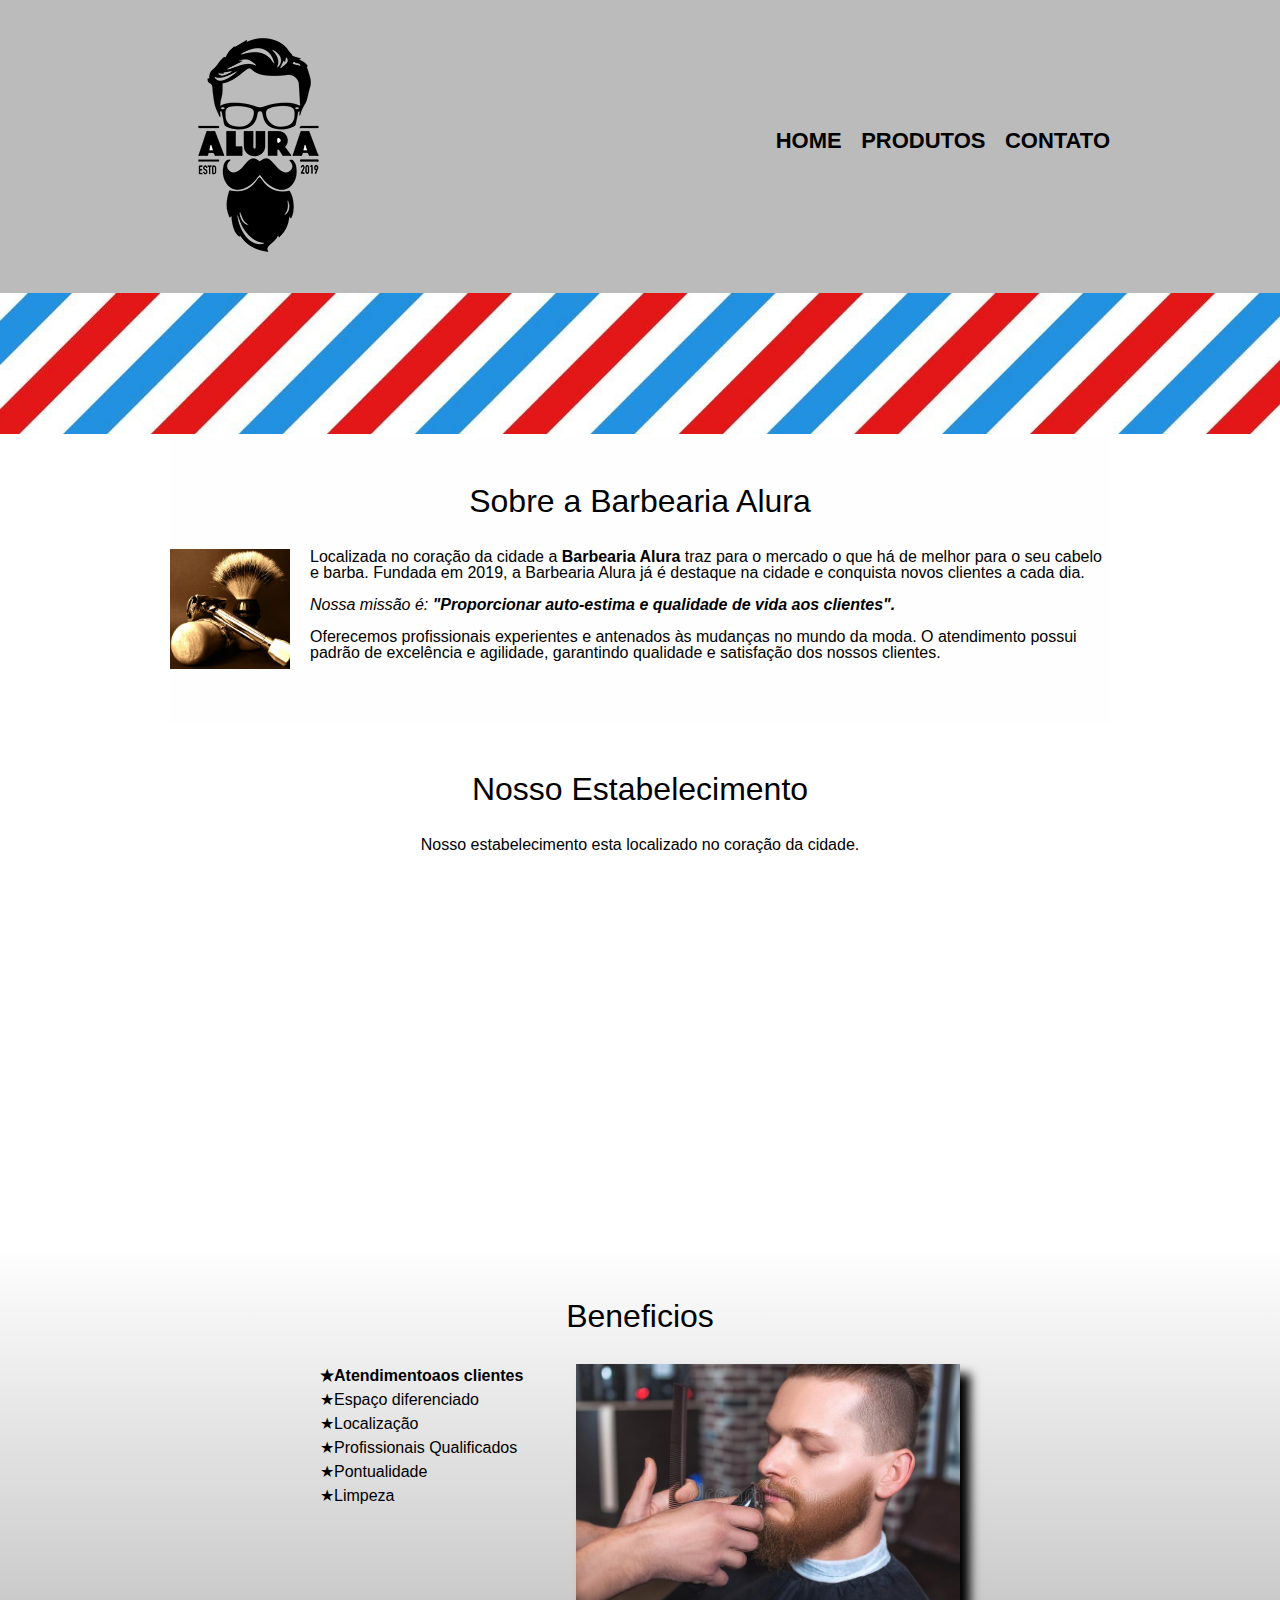
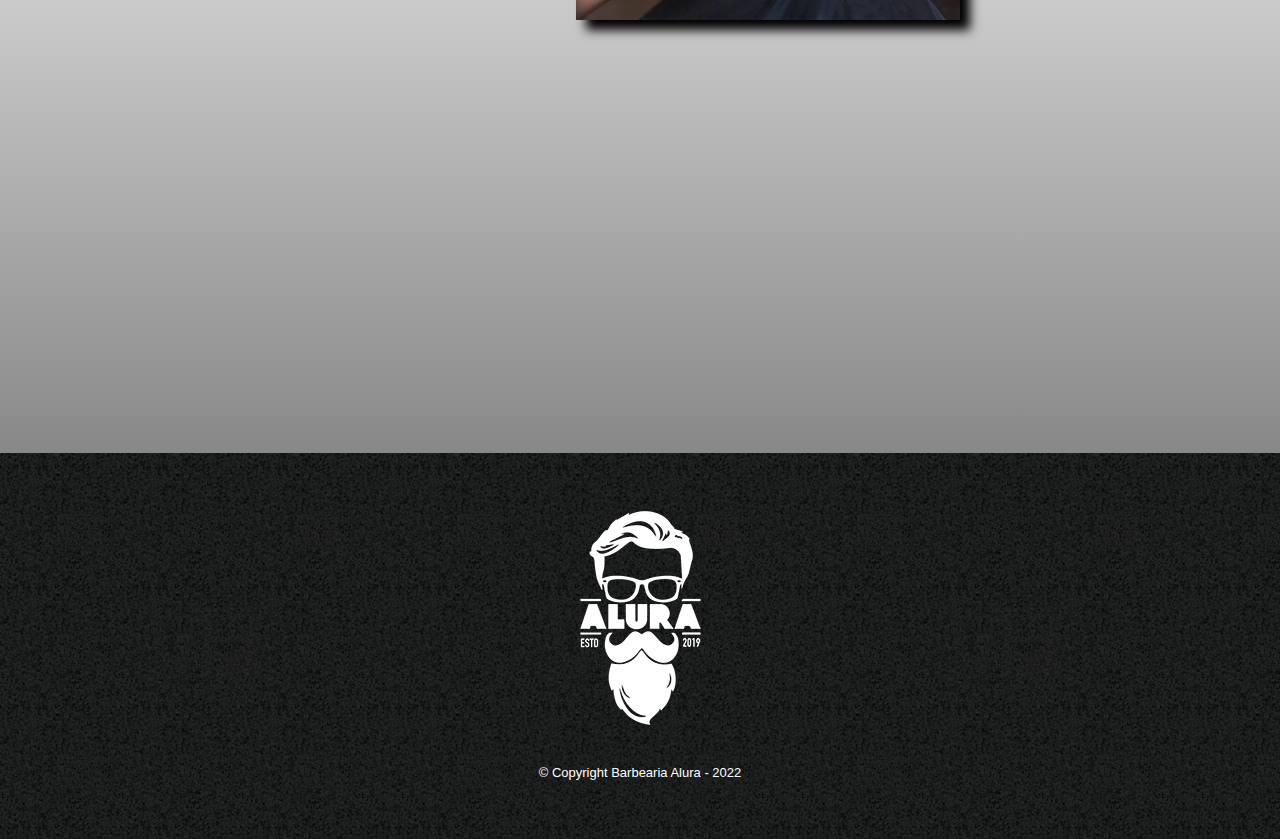
<file: Barbearia/index.html>
<!DOCTYPE html>
<html lang="pt-br">
    <head>
        <meta charset="UTF-8">
        <meta name="viewport" content="width=device-width">

        <title>Barbearia Alura</title>
        <link rel="stylesheet" href="reset.css">
        <link rel="stylesheet" href="style.css">
        <link href="https: //fonts.googleapis.com/css2? família= Montserrat:ital,wght@1.300 &family= Justo & family= Sarala:wght@400;700 & display=swap" rel="stylesheet">
    </head>
    <body>
        <header>
            <div class="caixa">
                <h1>
                    <img src="logo.png">
                </h1>
                <nav>
                    <ul>
                        <li><a href="index.html">Home</a></li>
                        <li><a href="produtos.html">Produtos</a></li>
                        <li><a href="contato.html">Contato</a></li>
                    </ul>
                </nav>
            </div>
        </header>

        <img class="banner" src="banner.jpg">

        <main>
            <section class="principal">
                <h2 class="titulo-principal">Sobre a Barbearia Alura</h2>

                <img class="utensilios" src="utensilios.jpg" alt="Utensilios de um barbeiro">

                <p>Localizada no coração da cidade a <strong>Barbearia Alura</strong> traz para o mercado o que há de melhor para o seu cabelo e barba. Fundada em 2019, a Barbearia Alura já é destaque na cidade e conquista novos clientes a cada dia.</p>

                <p id="missao"><em>Nossa missão é: <strong>"Proporcionar auto-estima e qualidade de vida aos clientes".</strong></em></p>

                <p>Oferecemos profissionais experientes e antenados às mudanças no mundo da moda. O atendimento possui padrão de excelência e agilidade, garantindo qualidade e satisfação dos nossos clientes.</p>
            </section>

            <section class="mapa">
                <h3 class="titulo-principal">Nosso Estabelecimento</h3>
                <p>Nosso estabelecimento esta localizado no coração da cidade.</p>
                <div class="mapa-conteudo">
                    <iframe src="https://www.google.com/maps/embed?pb=!1m14!1m8!1m3!1d58799.7695884132!2d-43.16186!3d-22.913902!3m2!1i1024!2i768!4f13.1!3m3!1m2!1s0x0%3A0xc15cf061c8b1e3a7!2sBarbeiroOnline%20-%20Barbearia%20Centro%20RJ!5e0!3m2!1spt-BR!2sbr!4v1645538130339!5m2!1spt-BR!2sbr" width="100%" height="300" style="border:0;" allowfullscreen="" loading="lazy"></iframe>
                </div>    
            </section>

            <section class="beneficios">
                <h3 class="titulo-principal">Beneficios</h3>
                <div class="conteudo-beneficios">
                    <ul class="lista-beneficios">
                        <li class="itens">Atendimentoaos clientes</li>
                        <li class="itens">Espaço diferenciado</li>
                        <li class="itens">Localização</li>
                        <li class="itens">Profissionais Qualificados</li>
                        <li class="itens">Pontualidade</li>
                        <li class="itens">Limpeza</li>
                    </ul><img class="imagem-beneficios" src="beneficios.jpg">
                </div>
                <div class="video">
                    <iframe width="100%" height="315" src="https://www.youtube.com/embed/wcVVXUV0YUY" title="YouTube video player" frameborder="0" allow="accelerometer; autoplay; clipboard-write; encrypted-media; gyroscope; picture-in-picture" allowfullscreen></iframe>
                </div>    
            </section>
         </main>   
        <footer>
            <img src="logo-branco.png">
            <p class="copyright">&copy; Copyright Barbearia Alura - 2022</p>
        </footer>
    </body>

</html>
</file>
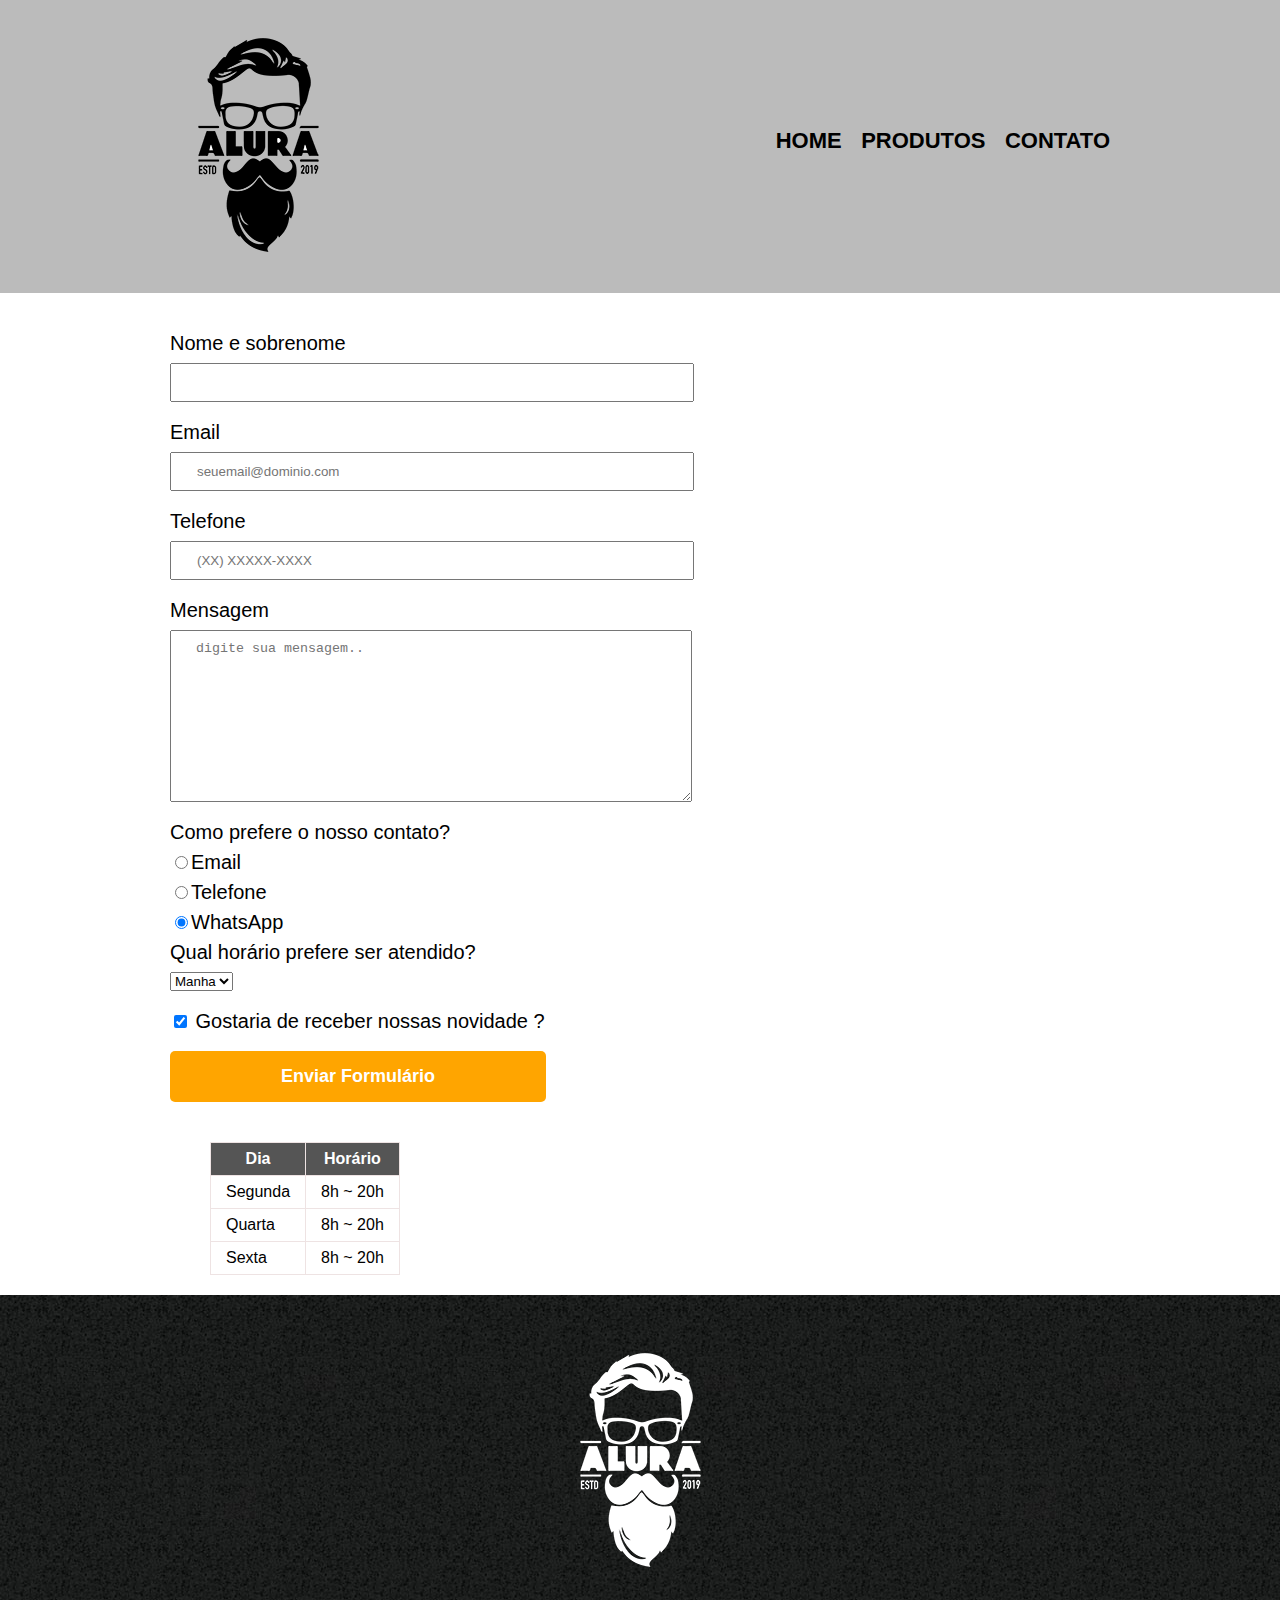
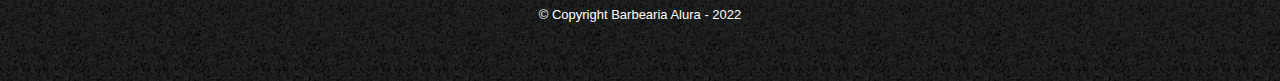
<file: Barbearia/contato.html>
<!DOCTYPE html>
<html>
    <head>
        <meta charset="UTF-8">
        <meta name="viewport" content="width=device-width">

        <title>Contato - Barbearia Alura</title>
        <link rel="stylesheet" href="reset.css">
        <link rel="stylesheet" href="style.css">
    </head>
    <body>
        <header>
            <div class="caixa">
                <h1>
                    <img src="logo.png" alt="Logo da Barbearia Alura">
                </h1>
                <nav>
                    <ul>
                        <li><a href="index.html">Home</a></li>
                        <li><a href="produtos.html">Produtos</a></li>
                        <li><a href="contato.html">Contato</a></li>
                    </ul>
                </nav>
            </div>
        </header>
        <main>
            <div class="conteudo-contato">
                <form>
                    <label for="nomesobrenome">Nome e sobrenome</label>
                    <input type="text" id="nomesobrenome" class="input-padrao" required>

                    <label for="email">Email</label>
                    <input type="email" id="email" class="input-padrao" required placeholder="seuemail@dominio.com">

                    <label for="telefone">Telefone</label>
                    <input type="tel" id="telefone" class="input-padrao" required placeholder="(XX) XXXXX-XXXX">

                    <label for="mensagem">Mensagem</label>
                    <textarea id="mensagem" cols="70" rows="10" class="input-padrao" required placeholder="digite sua mensagem.."></textarea>
                    
                    <fieldset>
                        <legend>Como prefere o nosso contato?</legend>
                        <label for="radio-email"><input type="radio" name="contato" value="email" id="radio-email">Email</label>
                        
                        <label for="radio-telefone"><input type="radio" name="contato" value="telefone" id="radio-telefone">Telefone</label>

                        <label for="radio-whatsapp"><input type="radio" name="contato" value="whatapp" id="radio-whatsapp" checked>WhatsApp</label>                               
                    </fieldset>

                    <fieldset>
                        <legend>Qual horário prefere ser atendido?</legend>
                        <select name="" id="">
                            <option value="">Manha</option>
                            <option value="">Tarde</option>
                            <option value="">Noite</option>
                        </select>
                    </fieldset>
                    <label class="checkbox"><input type="checkbox" checked></input> Gostaria de receber nossas novidade ?</label>

                    <input type="submit" value="Enviar Formulário" id="radio-email" class="enviar">
                </form>

                <table>
                    <thead>
                        <tr>
                            <th>Dia</th>
                            <th>Horário</th>
                        </tr>
                    </thead>
                    <tbody>
                        <tr>
                            <td>Segunda</td>
                            <td>8h ~ 20h</td>
                        </tr>
                        <tr>
                            <td>Quarta</td>
                            <td>8h ~ 20h</td>
                        </tr>
                        <tr>
                            <td>Sexta</td>
                            <td>8h ~ 20h</td>
                        </tr>
                    </tbody>
                </table>
            </div>            
        </main>
        <footer>
            <img src="logo-branco.png" alt="Logo da Barbearia Alura">
            <p class="copyright">&copy; Copyright Barbearia Alura - 2022</p>
        </footer>
    </body>
</html>
</file>
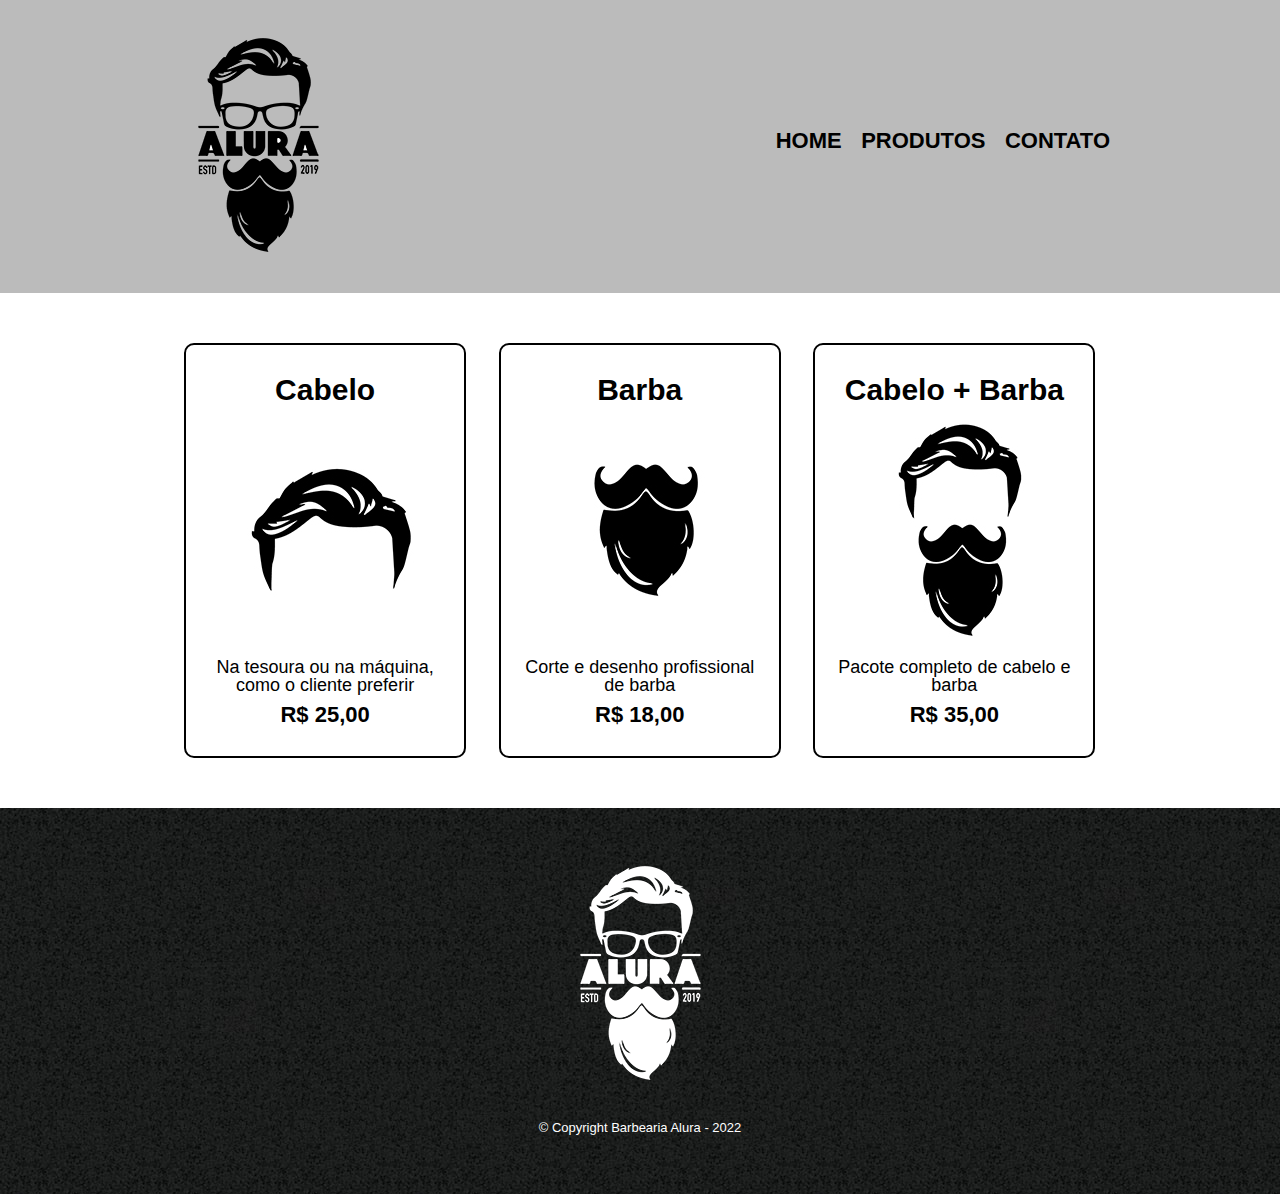
<file: Barbearia/produtos.html>
<!DOCTYPE html>
<html>
    <head>
        <meta charset="UTF-8">
        <meta name="viewport" content="width=device-width">

        <title>Produtos - Barbearia Alura</title>
        <link rel="stylesheet" href="reset.css">
        <link rel="stylesheet" href="style.css">
    </head>
    <body>
        <header>
            <div class="caixa">
                <h1>
                    <img src="logo.png">
                </h1>
                <nav>
                    <ul>
                        <li><a href="index.html">Home</a></li>
                        <li><a href="produtos.html">Produtos</a></li>
                        <li><a href="contato.html">Contato</a></li>
                    </ul>
                </nav>
            </div>
        </header>

        <main>
            <ul class="produtos">
                <li>
                    <h2>Cabelo</h2>
                    <img src="cabelo.jpg">
                    <p class="produto-descricao">Na tesoura ou na máquina, como o cliente preferir</p>
                    <p class="produto-preco">R$ 25,00</p>
                </li>
                <li>
                    <h2>Barba</h2>
                    <img src="barba.jpg">
                    <p class="produto-descricao">Corte e desenho profissional de barba</p>
                    <p class="produto-preco">R$ 18,00</p>
                </li>
                <li>
                    <h2>Cabelo + Barba</h2>
                    <img src="cabelo+barba.jpg">
                    <p class="produto-descricao">Pacote completo de cabelo e barba</p>
                    <p class="produto-preco">R$ 35,00</p>
                </li>
            </ul>
        </main>
        <footer>
            <img src="logo-branco.png">
            <p class="copyright">&copy; Copyright Barbearia Alura - 2022</p>
        </footer>
    </body>
</html>
</file>
<file: Barbearia/style.css>
body {
    font-family: 'Montserrat',  sans-serif;
}

header {
    background: #BbBbBb;
    padding: 20px 0;
}

.caixa {
    position: relative;
    width: 940px;
    margin: 0 auto;
}

h1 {
    display: inline-block;
}

nav {
    position: absolute;
    top: 110px;
    right: 0;
}

nav li {
    display: inline;
    margin: 0 0 0 15px;    
}

nav a {
    text-transform: uppercase;
    color: #000000;
    font-weight: bold;
    font-size: 22px;
    text-decoration: none;
}

nav a:hover {
    color: #C78C19;
    text-decoration: underline;
}

.produtos {
    width: 940px;
    margin: 0 auto;    
    padding: 50px 0;
}

.produtos li {
    display: inline-block;
    text-align: center;
    width: 30%;
    vertical-align: top;
    margin: 0 1.5%;
    padding: 30px 20px;
    box-sizing: border-box;  /* Juntar com o espaçamento adicional a largura definida*/
    border: #000000 2px solid;
    border-radius: 10px;
}

.produtos li:hover {
    border-color: #C78C19;

}

.produtos li:active {
    border-color: #088C19;
}

.produtos li:hover h2 {
    font-size: 34px;
}

.produtos h2 {
    font-size: 30px;
    font-weight: bold;
}

.produto-descricao {
    font-size: 18px;
}

.produto-preco {
    font-size: 22px;
    font-weight: bold;
    margin-top: 10px;
}

footer {
    text-align: center;
    background: url("bg.jpg");  /* Colocar uma imagem de fundo no site */
    padding: 40px 0px;
}

.copyright {
    color: #FFFFFF;
    font-size: 13px;
    margin: 20px;    
}

.conteudo-contato {
    width: 940px;
    margin: 0 auto;
}

form {
    margin: 40px 0;
}

form label, form legend {
    display: block;
    font-size: 20px;
    margin: 0 0 10px;
}

.input-padrao {
    display: block;
    margin: 0 0 20px;
    padding: 10px 25px;
    width: 50%;
}

.checkbox {
    margin: 20px 0;
} 

.enviar {
    width: 40%;
    padding: 15px 0;
    background: orange;
    color: white;
    font-weight: bold;
    font-size: 18px;
    border: none;
    border-radius: 5px;
    transition: 1s all;  /* Mudar a cor quando o cursor estiver em cima */
    cursor: pointer;  /* Mudar o cursor para clicavel */
}

.enviar:hover {
    background: darkorange;
    transform: scaleX(1.2);  /* Aumentar o tamanho em 20% */
}

table{
    margin: 20px 40px;
}

thead {
    background-color: #555555;
    color: white;
    font-weight: bold;
}

td, th {
    border: 1px solid rgb(238, 227, 227);
    padding: 8px 15px;
}

/* CSS da pagina inicial */
.banner {
    width: 100%;
}

.titulo-principal {
    text-align: center;
    font-size: 2em;
    margin: 0 0 1em;
    clear: left;  /* Limpar o lado do elemento */
}

/* Colocar primeira letra em negrito 
.titulo-principal:first-letter{  
    font-weight: bold;
}
/* Colocar um conteudo antes do elemento 
.titulo-principal::before{ 
    content: "[ ";
}
/* Colocar um conteudo depois do elemento 
.titulo-principal::after { 
    content: " ]";
}*/

.principal{
    padding: 3em 0;
    background: #FEFEFE;
    width: 940px;
    margin: 0 auto;
}

.principal p {
    margin: 0 0 1em;
}

.principal strong {
    font-weight: bold;
}

.principal em {
    font-style: italic;
}

.utensilios {
    width: 120px;
    float: left;   /* Lavanta o elemento mas ainda deixa a sombra dele */
    margin: 0 20px 20px 0;
}

.mapa {
    padding: 3em 0;
}

.mapa-conteudo {
    width: 940px;
    margin: 0 auto;
}

.mapa p {
    margin: 0 0 3em;
    text-align: center;
}
.beneficios {
    padding: 3em 0;
    background: linear-gradient(#FEFEFE, #888888); /* Colocar gradiente */
    
}

.conteudo-beneficios{
    width: 640px;
    margin: 0 auto;
}

.lista-beneficios {
    width: 40%;
    display: inline-block;
    vertical-align: top;
}

.itens {
    line-height: 1.5;
}

.itens::before {
    content: "★";
}

.itens:first-child {  /* Pegar o primeiro da lista */
    font-weight: bold;
}

.imagem-beneficios {
    width: 60%;
    opacity: 1;
    transition: 400ms;
    box-shadow: 10px 10px 10px 0 #000000;
}

.imagem-beneficios:hover{
    opacity: 0.7;
}

.video {
    width: 560px;
    margin: 2em auto;
}

@media screen and (max-width: 480px) {
    .caixa, .principal, .conteudo-beneficios, .mapa-conteudo, .video, .conteudo-contato, .produtos {
        width: auto;
        padding: 10px 15px;
    }

    h1 {
        display: block;
        text-align: center;
    }

    nav {
        position: static;
    }

    .beneficios, .imagem-beneficios {
        width: 100%;
        text-align: center;
        padding: 0 0 10px;
    }

    .produtos li {
        width: auto;
        display: inline-block;
        margin: 15px 15px;
    }
}
</file>
